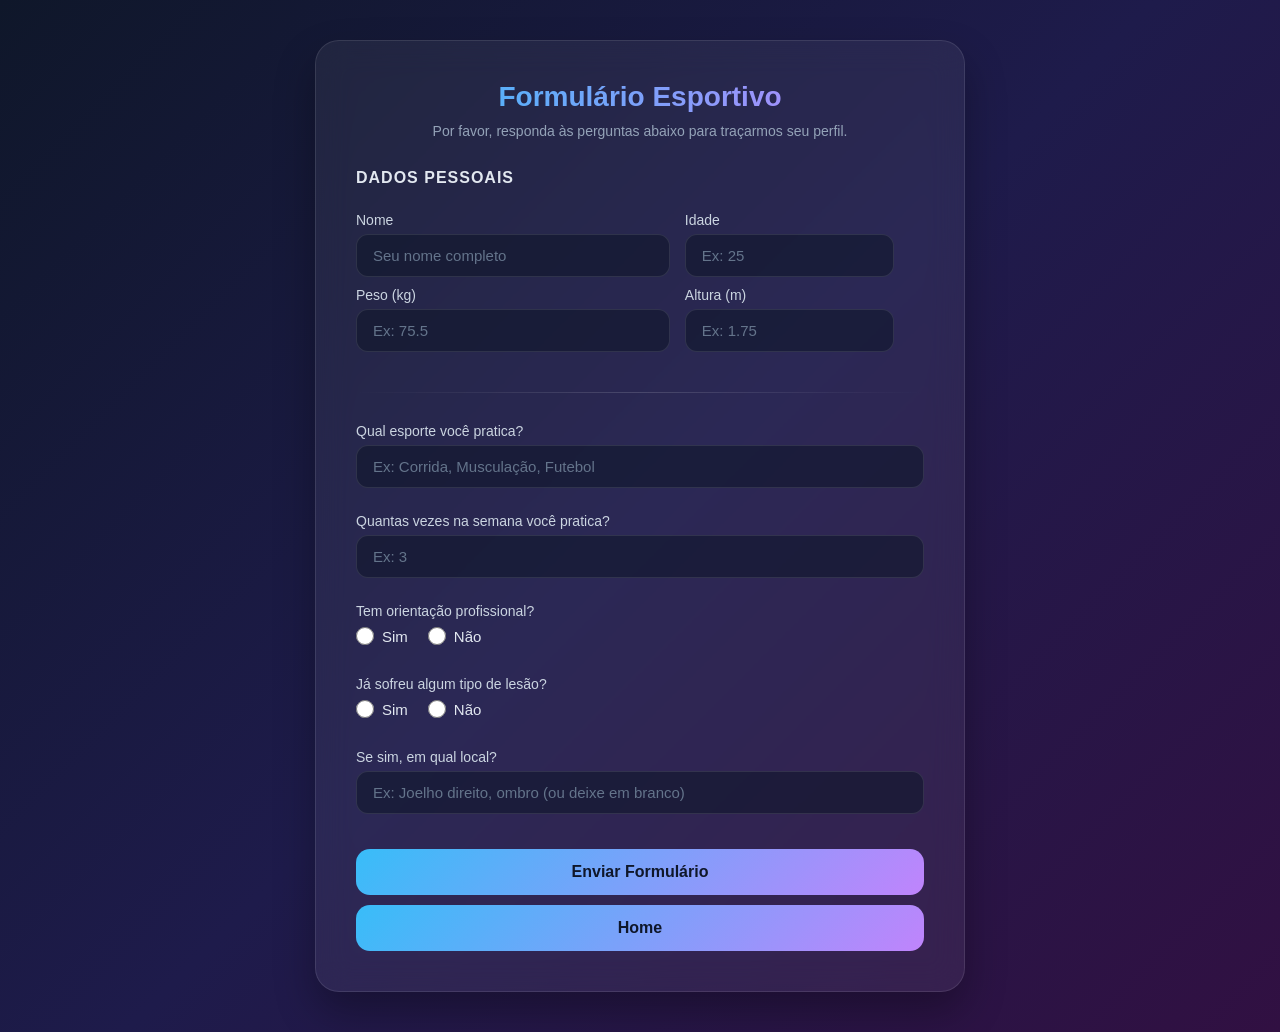
<file: LasionRadar/LasioRadar2-teste--main/index.html>
<!DOCTYPE html>
<html lang="pt-BR">
<head>
    <meta charset="UTF-8">
    <meta name="viewport" content="width=device-width, initial-scale=1.0">
    <title>Questionário Esportivo Premium</title>
    
    <link rel="stylesheet" href="style.css">
</head>
<body>

    <div class="container">
        
        <h2>Formulário Esportivo</h2>
        <p class="subtitulo">Por favor, responda às perguntas abaixo para traçarmos seu perfil.</p>
        
        <form id="formEsportivo">
            
            <h3>Dados Pessoais</h3>
            <table>
                <tr>
                    <td style="width: 60%;">
                        <label for="nome">Nome</label>
                        <input type="text" id="nome" placeholder="Seu nome completo" required>
                    </td>
                    <td style="width: 40%;">
                        <label for="idade">Idade</label>
                        <input type="number" id="idade" placeholder="Ex: 25" required>
                    </td>
                </tr>
                <tr>
                    <td>
                        <label for="peso">Peso (kg)</label>
                        <input type="number" id="peso" step="0.1" placeholder="Ex: 75.5" required>
                    </td>
                    <td>
                        <label for="altura">Altura (m)</label>
                        <input type="number" id="altura" step="0.01" placeholder="Ex: 1.75" required>
                    </td>
                </tr>
            </table>

            <hr>

            <div class="pergunta">
                <label for="esporte">Qual esporte você pratica?</label>
                <input type="text" id="esporte" placeholder="Ex: Corrida, Musculação, Futebol" required>
            </div>

            <div class="pergunta">
                <label for="frequencia">Quantas vezes na semana você pratica?</label>
                <input type="number" id="frequencia" min="0" max="7" placeholder="Ex: 3" required>
            </div>

            <div class="pergunta">
                <label>Tem orientação profissional?</label>
                <div class="radio-group">
                    <label class="radio-option">
                        <input type="radio" name="orientacao" value="sim" required> Sim
                    </label>
                    <label class="radio-option">
                        <input type="radio" name="orientacao" value="nao"> Não
                    </label>
                </div>
            </div>

            <div class="pergunta">
                <label>Já sofreu algum tipo de lesão?</label>
                <div class="radio-group">
                    <label class="radio-option">
                        <input type="radio" name="lesao" value="sim" required> Sim
                    </label>
                    <label class="radio-option">
                        <input type="radio" name="lesao" value="nao"> Não
                    </label>
                </div>
            </div>

            <div class="pergunta">
                <label for="local-lesao">Se sim, em qual local?</label>
                <input type="text" id="local-lesao" placeholder="Ex: Joelho direito, ombro (ou deixe em branco)">
            </div>

            <button type="submit" id="btnEnviar">Enviar Formulário</button>
            <button type="button" id="btn_Voltar" class="botao-voltar" onclick="window.location.href='../index.html'">Home
   
</button>

        </form>
    </div>

    <script src="script.js"></script>
</body>
</html>
</file>
<file: LasionRadar/LasioRadar2-teste--main/style.css>
/* --- ESTILO INSPIRADO NA IMAGEM (GLASSMORPHISM & GRADIENTS) --- */
        
        * {
            margin: 0;
            padding: 0;
            box-sizing: border-box;
            font-family: 'Segoe UI', Roboto, Helvetica, Arial, sans-serif;
        }

        body {
            /* Fundo moderno com degradê vibrante */
            background: linear-gradient(135deg, #0f172a 0%, #1e1b4b 50%, #311042 100%);
            min-height: 100vh;
            display: flex;
            justify-content: center;
            align-items: center;
            padding: 40px 20px;
            color: #f8fafc;
        }

        /* Card com efeito de vidro fosco (Glassmorphism) */
        .container {
            background: rgba(255, 255, 255, 0.06);
            backdrop-filter: blur(16px);
            -webkit-backdrop-filter: blur(16px);
            border: 1px solid rgba(255, 255, 255, 0.1);
            padding: 40px;
            border-radius: 24px;
            width: 100%;
            max-width: 650px;
            box-shadow: 0 20px 40px rgba(0, 0, 0, 0.3);
        }

        h2 {
            font-size: 28px;
            font-weight: 700;
            margin-bottom: 10px;
            text-align: center;
            background: linear-gradient(to right, #38bdf8, #c084fc);
            -webkit-background-clip: text;
            -webkit-text-fill-color: transparent;
        }

        p.subtitulo {
            text-align: center;
            color: #94a3b8;
            font-size: 14px;
            margin-bottom: 30px;
        }

        h3 {
            font-size: 16px;
            color: #e2e8f0;
            margin-bottom: 15px;
            text-transform: uppercase;
            letter-spacing: 1px;
        }

        /* Customização da Tabelinha de Dados (Clean & Alinhada) */
        table {
            width: 100%;
            border-collapse: separate;
            border-spacing: 15px 10px;
            margin-left: -15px;
            margin-right: -15px;
            margin-bottom: 20px;
        }

        td {
            vertical-align: middle;
        }

        label {
            font-size: 14px;
            color: #cbd5e1;
            display: block;
            margin-bottom: 6px;
        }

        /* Inputs estilizados no padrão Dark/Modern */
        input[type="text"], 
        input[type="number"] {
            width: 100%;
            padding: 12px 16px;
            background: rgba(15, 23, 42, 0.6);
            border: 1px solid rgba(255, 255, 255, 0.1);
            border-radius: 12px;
            color: #fff;
            font-size: 15px;
            transition: all 0.3s ease;
        }

        input[type="text"]:focus, 
        input[type="number"]:focus {
            outline: none;
            border-color: #38bdf8;
            box-shadow: 0 0 12px rgba(56, 189, 248, 0.2);
            background: rgba(15, 23, 42, 0.8);
        }

        /* Estilo das perguntas verticais */
        .pergunta {
            margin-bottom: 25px;
        }

        /* Grupo de opções Sim/Não (estilo botões de rádio limpos) */
        .radio-group {
            display: flex;
            gap: 20px;
            margin-top: 8px;
        }

        .radio-option {
            display: flex;
            align-items: center;
            gap: 8px;
            cursor: pointer;
            font-size: 15px;
            color: #e2e8f0;
        }

        .radio-option input[type="radio"] {
            accent-color: #38bdf8; /* Muda a cor da bolinha do radio */
            width: 18px;
            height: 18px;
        }

        /* Linha divisória sutil */
        hr {
            border: 0;
            height: 1px;
            background: linear-gradient(to right, rgba(255,255,255,0), rgba(255,255,255,0.15), rgba(255,255,255,0));
            margin: 30px 0;
        }

        /* Botão de Enviar com o Degradê Chamativo igual ao site */
        button {
            width: 100%;
            padding: 14px;
            background: linear-gradient(135deg, #38bdf8 0%, #c084fc 100%);
            border: none;
            border-radius: 14px;
            color: #0f172a;
            font-size: 16px;
            font-weight: 600;
            cursor: pointer;
            transition: transform 0.2s, box-shadow 0.2s;
            margin-top: 10px;
        }

        button:hover {
            transform: translateY(-2px);
            box-shadow: 0 8px 20px rgba(56, 189, 248, 0.4);
        }

        button:active {
            transform: translateY(0);
        }

        /* Placeholder mais discreto */
        ::placeholder {
            color: #64748b;
        }
</file>
